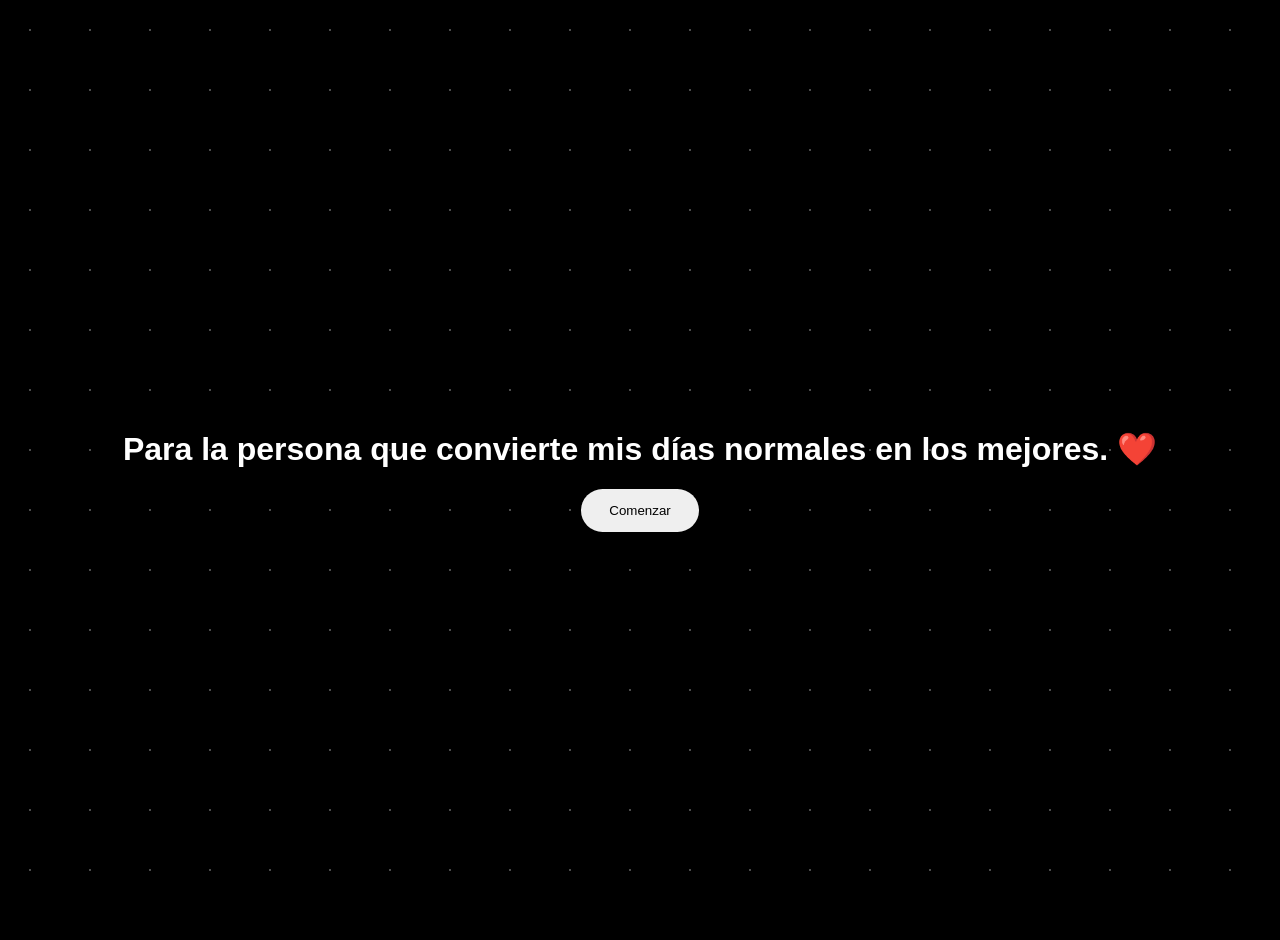
<file: index.html>
<!DOCTYPE html>
<html lang="es">

<head>
    <meta charset="UTF-8">
    <meta name="viewport" content="width=device-width, initial-scale=1.0">
    <title>Te amo ❤️</title>

    <link rel="stylesheet" href="style.css">
</head>

<body>

    <div id="stars"></div>
    <div id="flash"></div>
    <canvas id="confetti"></canvas>

    <div class="card">

        <!-- Historia -->
        <div id="story">

            <h1>Para la persona que convierte mis días normales en los mejores. ❤️</h1>

            <p id="text"></p>

            <button id="btn">Comenzar</button>

        </div>

        <!-- Sorpresa -->
        <div id="reveal" class="hide">

            <!-- Conteo -->
            <div id="countdown" class="hide">

                <h2 style="margin-bottom:30px;">
                    La sorpresa es...
                </h2>

                <div id="number">
                    3
                </div>

            </div>

            <!-- Contenido final -->
            <div id="finalContent" class="hide">

                <h1>NOS VAMOS A VER A HARRY STYLES ❤️</h1>

                <img src="boletos.JPG" alt="Boletos">

                <p>
                    Te prometí que haría todo lo posible por cumplir tus sueños.
                    <br><br>
                    Gracias por hacerme tan feliz.
                    <br><br>
                    Te amo muchísimo mi amor ❤️
                </p>

            </div>

        </div>

    </div>

    <audio id="music" src="song.mp3" loop></audio>

    <script src="script.js"></script>

</body>

</html>
</file>
<file: style.css>
body{margin:0;background:#000;color:#fff;font-family:Arial,sans-serif;overflow:hidden}
#stars{position:fixed;inset:0;background-image:radial-gradient(#fff 1px,transparent 1px);background-size:60px 60px;opacity:.3;animation:move 80s linear infinite}
@keyframes move{to{background-position:0 -2000px}}
.card{position:relative;z-index:2;display:flex;justify-content:center;align-items:center;height:100vh;text-align:center;padding:20px}
button{padding:14px 28px;border-radius:30px;border:none}
.hide{display:none}img{max-width:90%;border-radius:16px}#count{font-size:70px}#flash{position:fixed;inset:0;background:#fff;opacity:0}canvas{position:fixed;inset:0;pointer-events:none}
#countdown{
display:flex;
flex-direction:column;
justify-content:center;
align-items:center;
height:70vh;
}
#number{
font-size:140px;
font-weight:bold;
animation:pulse .8s infinite;
}
@keyframes pulse{
0%{
transform:scale(1);
}
50%{
transform:scale(1.12);
}
100%{
transform:scale(1);
}
}
</file>
